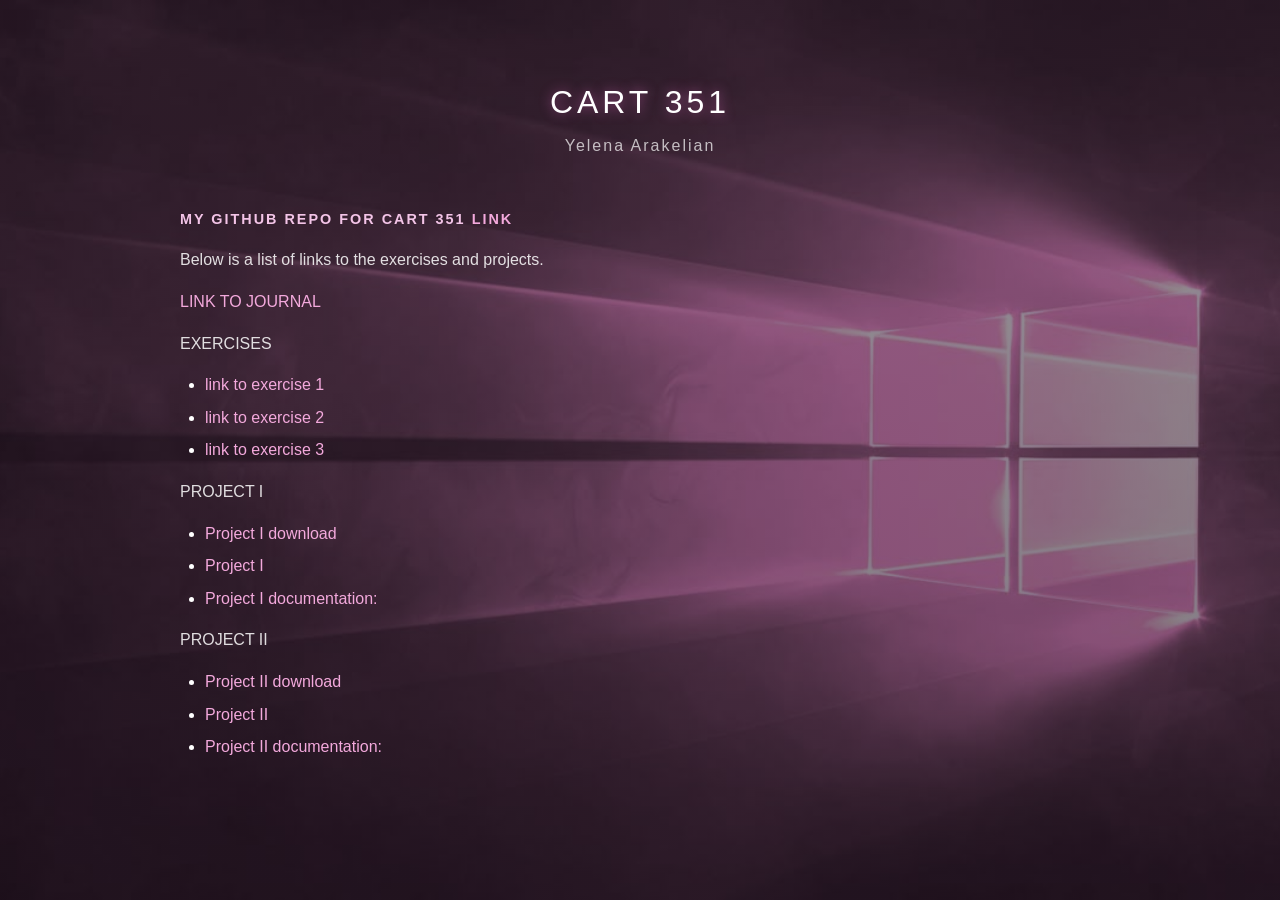
<file: index.html>
<!doctype html>
<html>
  <head>
    <title>CART 351</title>
    <meta charset="utf-8" />
    <link rel="stylesheet" type="text/css" href="css/main.css" />
  </head>
  <body>
    <!-- the header div -->
    <header>
      <h2>CART 351</h2>
      <h3>Yelena Arakelian</h3>
      <h4>My github repo for CART 351 <a href="#">link</a></h4>
      <p>Below is a list of links to the exercises and projects.</p>
    </header>
    <!-- the main div -->
    <main>
      <p><a href="journal.html">LINK TO JOURNAL</a></p>

      <p>EXERCISES</p>
      <ul>
        <li><a href="EXERCISES/exercise1.html">link to exercise 1</a></li>
        <li><a href="EXERCISES/exercise2.html">link to exercise 2</a></li>
        <li><a href="EXERCISES/exercise3.html">link to exercise 3</a></li>
      </ul>
      <p>PROJECT I</p>
      <ul>
        <li><a href="#"> Project I download</a></li>
        <li><a href="#"> Project I </a></li>
        <li><a href="#"> Project I documentation:</a></li>
      </ul>
      <p>PROJECT II</p>
      <ul>
        <li><a href="#"> Project II download</a></li>
        <li><a href="#"> Project II </a></li>
        <li><a href="#"> Project II documentation:</a></li>
      </ul>
    </main>
  </body>
</html>
</file>
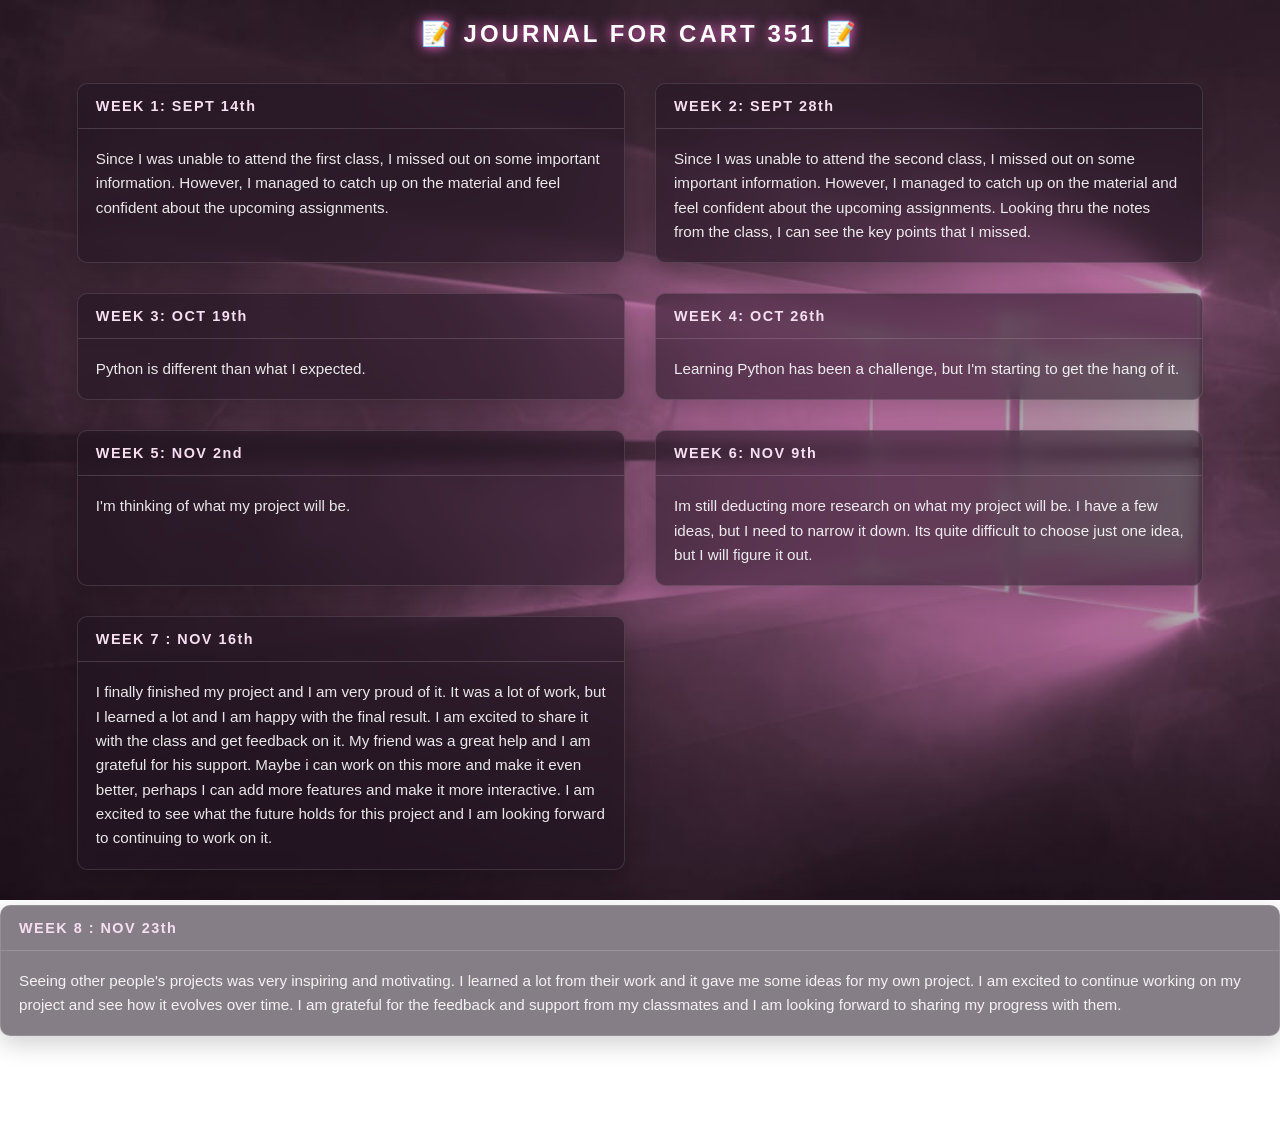
<file: journal.html>
<!doctype html>
<html>
  <head>
    <title>📝 JOURNAL FOR CART 351 📝</title>
    <meta charset="utf-8" />
    <link rel="stylesheet" type="text/css" href="css/journal.css" />
  </head>

  <body>
    <header>
      <h2>📝 JOURNAL FOR CART 351 📝</h2>
    </header>

    <main>
      <section>
        <h4>WEEK 1: SEPT 14th</h4>
        <article>
          Since I was unable to attend the first class, I missed out on some
          important information. However, I managed to catch up on the material
          and feel confident about the upcoming assignments.
        </article>
      </section>

      <section>
        <h4>WEEK 2: SEPT 28th</h4>
        <article>
          Since I was unable to attend the second class, I missed out on some
          important information. However, I managed to catch up on the material
          and feel confident about the upcoming assignments. Looking thru the
          notes from the class, I can see the key points that I missed.
        </article>
      </section>

      <section>
        <h4>WEEK 3: OCT 19th</h4>
        <article>Python is different than what I expected.</article>
      </section>

      <section>
        <h4>WEEK 4: OCT 26th</h4>
        <article>
          Learning Python has been a challenge, but I'm starting to get the hang
          of it.
        </article>
      </section>

      <section>
        <h4>WEEK 5: NOV 2nd</h4>
        <article>I'm thinking of what my project will be.</article>
      </section>

      <section>
        <h4>WEEK 6: NOV 9th</h4>
        <article>
          Im still deducting more research on what my project will be. I have a
          few ideas, but I need to narrow it down. Its quite difficult to choose
          just one idea, but I will figure it out.
        </article>
      </section>

      <section>
        <h4>WEEK 7 : NOV 16th</h4>
        <article>
             I finally finished my project and I am very proud of it. It was a lot of work, but I learned a lot and I am happy with the final result. I am excited to share it with the class and get feedback on it. My friend was a great help and I am grateful for his support. Maybe i can work on this more and make it even better, perhaps I can add more features and make it more interactive. I am excited to see what the future holds for this project and I am looking forward to continuing to work on it.
        </article>
      </section>
    </main>

   <section>
        <h4>WEEK 8 : NOV 23th</h4>
        <article>
 Seeing other people's projects was very inspiring and motivating. I learned a lot from their work and it gave me some ideas for my own project. I am excited to continue working on my project and see how it evolves over time. I am grateful for the feedback and support from my classmates and I am looking forward to sharing my progress with them.
        </article>
      </section>
    </main>



    <footer>
      <p>CART 351 · Fall 2026 · Yelena Arakelian</p>
    </footer>
  </body>
</html>
</file>
<file: css/main.css>
* {
  box-sizing: border-box;
}

html {
  min-height: 100%;

  background:
    linear-gradient(rgba(25, 10, 25, 0.45), rgba(25, 10, 25, 0.55)),
    url("../images/background.jpg");

  background-size: cover;
  background-position: center;
  background-repeat: no-repeat;
  background-attachment: fixed;
}

body {
  max-width: 1000px;
  margin: 0 auto;
  padding: 50px 40px;

  color: white;

  font-family: Arial, Helvetica, sans-serif;
  font-size: 16px;
  line-height: 1.6;
}

/* Main title */
h2 {
  text-align: center;

  margin-bottom: 5px;

  font-size: 2rem;
  font-weight: 500;

  letter-spacing: 4px;

  color: white;

  text-shadow: 0 0 12px rgba(255, 120, 220, 0.5);
}

/* Your name */
h3 {
  text-align: center;

  margin-top: 0;
  margin-bottom: 50px;

  font-size: 1rem;
  font-weight: 400;

  color: rgba(255, 255, 255, 0.7);

  letter-spacing: 2px;
}

/* Section titles */
h4 {
  margin-top: 35px;
  margin-bottom: 8px;

  color: #f3c4e7;

  font-size: 0.9rem;

  letter-spacing: 2px;

  text-transform: uppercase;
}

/* Paragraphs */
p {
  color: rgba(255, 255, 255, 0.85);
}

/* Lists */
ul {
  padding-left: 25px;
  margin-top: 8px;
}

li {
  margin: 7px 0;
}

/* Links */
a {
  color: #f3a9dc;

  text-decoration: none;

  transition: 0.2s;
}

a:hover {
  color: white;
  text-shadow: 0 0 8px #ff7edb;
}

/* Footer */
footer {
  margin-top: 60px;

  text-align: center;

  color: rgba(255, 255, 255, 0.5);

  font-size: 0.8rem;

  letter-spacing: 1px;
}
</file>
<file: css/journal.css>
h2,
h3 {
  text-align: center;
  color: white;
  font-family: Arial, Helvetica, sans-serif;
  letter-spacing: 3px;
  text-shadow: 0 0 12px #ff6bd6;
}

body {
  margin: 0;

  background-image:
    linear-gradient(rgba(20, 5, 20, 0.25), rgba(20, 5, 20, 0.4)),
    url("../images/background.jpg");

  background-size: cover;
  background-position: center;
  background-repeat: no-repeat;
  background-attachment: fixed;

  min-height: 100vh;
}

/* Main journal container */
main {
  width: 88%;
  max-width: 1250px;
  margin: 35px auto;

  display: grid;
  grid-template-columns: repeat(2, 1fr);
  gap: 30px;

  background: transparent;
  padding: 0;
}

/* Each week */
section {
  background: rgba(35, 20, 35, 0.55);

  border: 1px solid rgba(255, 255, 255, 0.12);
  border-radius: 10px;

  overflow: hidden;

  backdrop-filter: blur(8px);
  -webkit-backdrop-filter: blur(8px);

  box-shadow: 0 8px 25px rgba(0, 0, 0, 0.18);

  transition: transform 0.2s ease;
}

section h4 {
  margin: 0;
  padding: 14px 18px;

  color: #f7dff2;

  font-family: Arial, Helvetica, sans-serif;
  font-size: 0.9rem;

  text-align: left;
  letter-spacing: 1.5px;

  background: transparent;

  border-bottom: 1px solid rgba(255, 255, 255, 0.15);
}

section article {
  background: transparent;

  color: rgba(255, 255, 255, 0.9);

  padding: 18px;

  font-family: Arial, Helvetica, sans-serif;
  font-size: 0.95rem;

  line-height: 1.6;
}

footer {
  text-align: center;
  color: rgba(255, 255, 255, 0.6);
  font-family: Arial, Helvetica, sans-serif;
  font-size: 0.8rem;
  letter-spacing: 1px;
  padding: 25px 0;
}
</file>
